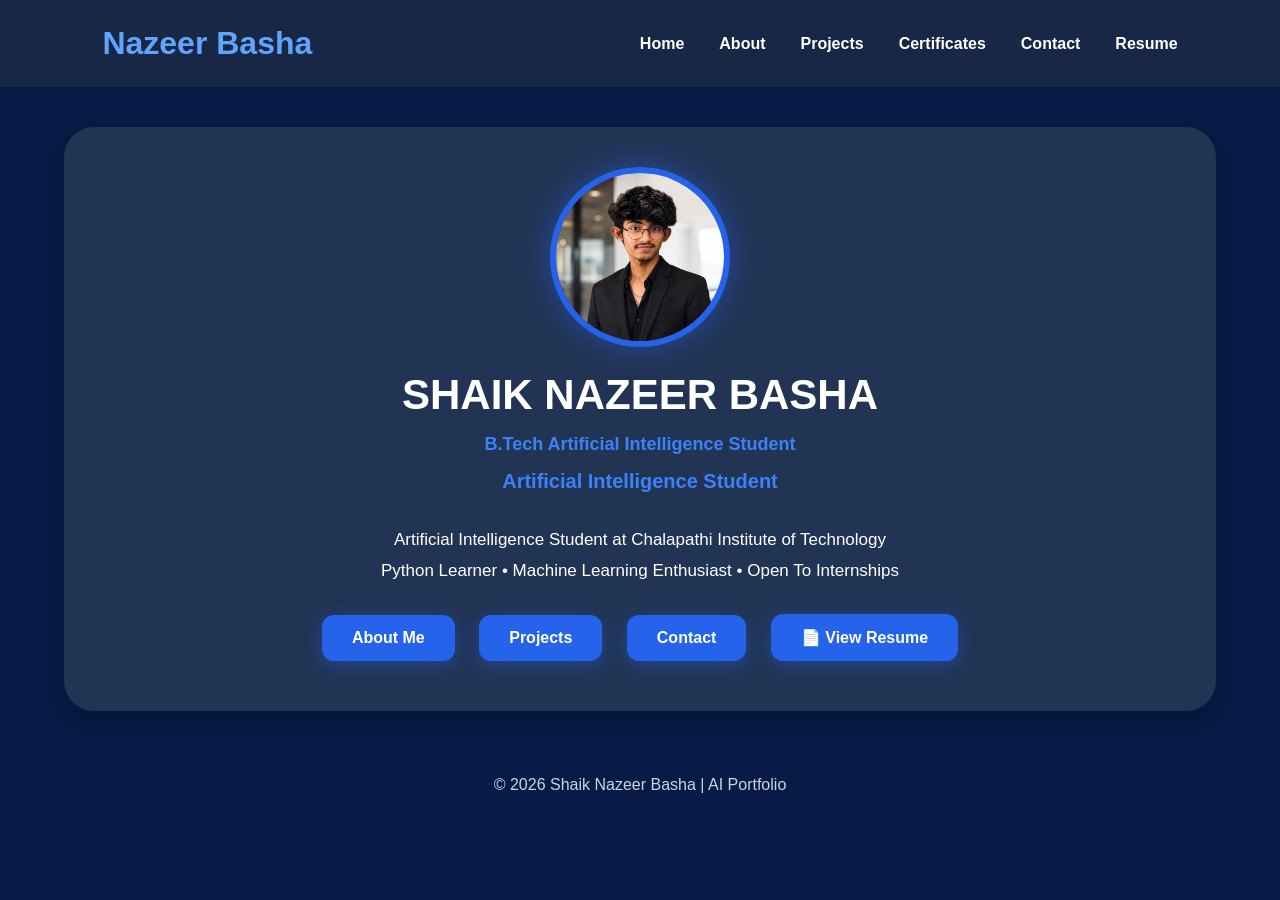
<file: index.html>
<!DOCTYPE html>
<html lang="en">
<head>
<meta charset="UTF-8">
<meta name="viewport" content="width=device-width, initial-scale=1.0">
<title>Shaik Nazeer Basha | Portfolio</title>
<link rel="stylesheet" href="style.css">
</head>

<body>

<nav class="navbar">

<div class="logo">Nazeer Basha</div>

<ul class="nav-links">
<li><a href="index.html">Home</a></li>
<li><a href="about.html">About</a></li>
<li><a href="projects.html">Projects</a></li>
<li><a href="certificates.html">Certificates</a></li>
<li><a href="contact.html">Contact</a></li>
<li><a href="resume.html">Resume</a></li>
</ul>

</nav>

<div class="container">

<div class="card center">

<img src="profile.jpg" class="profile" alt="Profile Photo">

<h1>SHAIK NAZEER BASHA</h1>

<h2>B.Tech Artificial Intelligence Student</h2>

<h3 id="typing-text">
Artificial Intelligence Student
</h3>

<p>
Artificial Intelligence Student at Chalapathi Institute of Technology
</p>

<p>
Python Learner • Machine Learning Enthusiast • Open To Internships
</p>

<br>

<a href="about.html" class="btn">
About Me
</a>

<a href="projects.html" class="btn">
Projects
</a>

<a href="contact.html" class="btn">
Contact
</a>

<a href="resume.html" class="btn">
📄 View Resume
</a>

</div>

</div>

<footer>
© 2026 Shaik Nazeer Basha | AI Portfolio
</footer>

<script>

const words = [
"Artificial Intelligence Student",
"Python Learner",
"Machine Learning Enthusiast",
"Web Developer",
"Open To Internships"
];

let i = 0;

setInterval(() => {

document.getElementById("typing-text").innerText =
words[i];

i++;

if(i >= words.length){
i = 0;
}

},2000);

</script>

</body>
</html>
</file>
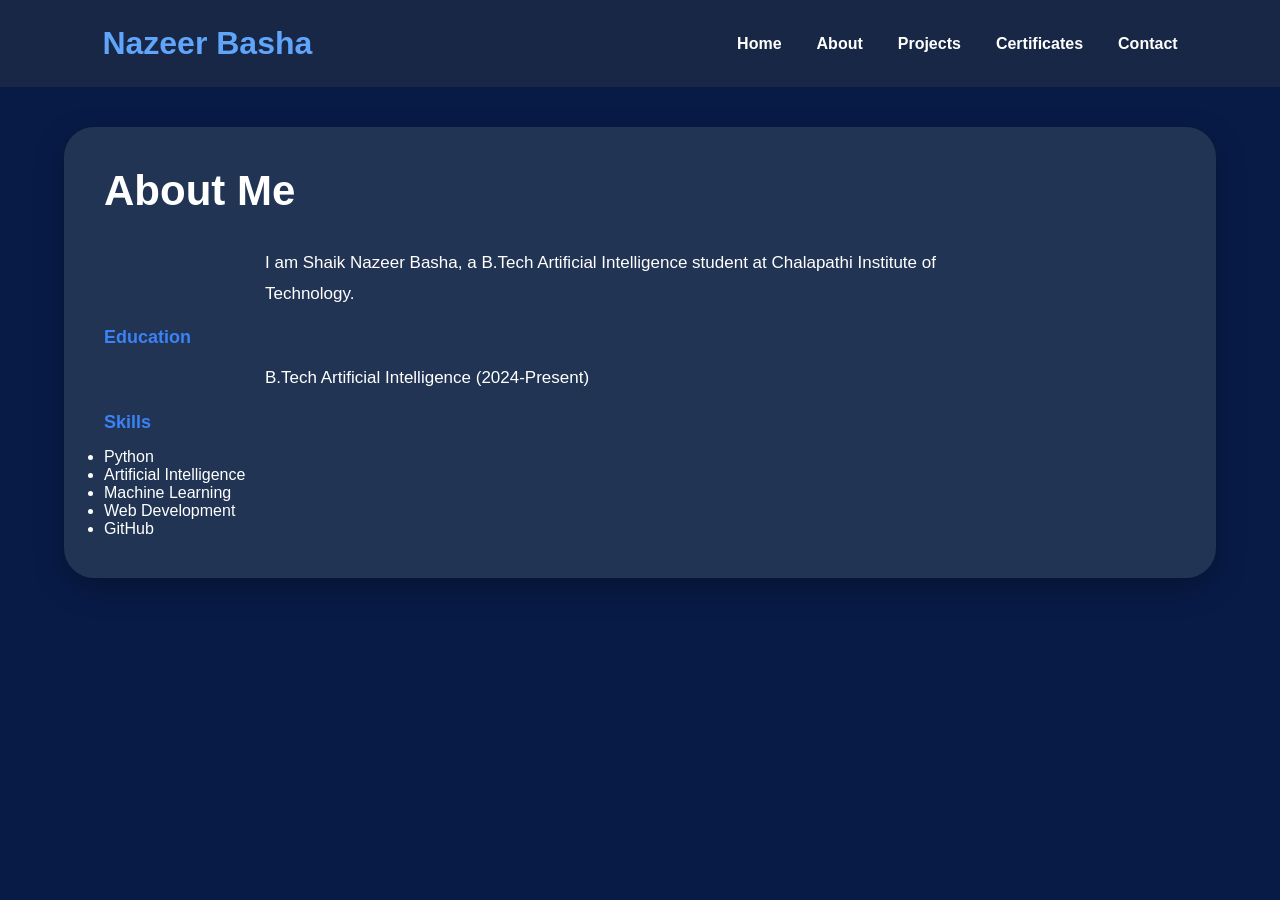
<file: about.html>
<!DOCTYPE html>
<html>
<head>
<title>About</title>
<link rel="stylesheet" href="style.css">
</head>
<body>

<nav class="navbar">
<div class="logo">Nazeer Basha</div>

<ul class="nav-links">
<li><a href="index.html">Home</a></li>
<li><a href="about.html">About</a></li>
<li><a href="projects.html">Projects</a></li>
<li><a href="certificates.html">Certificates</a></li>
<li><a href="contact.html">Contact</a></li>
</ul>
</nav>

<div class="container">

<div class="card">

<h1>About Me</h1>

<br>

<p>
I am Shaik Nazeer Basha, a B.Tech Artificial Intelligence student at
Chalapathi Institute of Technology.
</p>

<br>

<h2>Education</h2>

<p>
B.Tech Artificial Intelligence (2024-Present)
</p>

<br>

<h2>Skills</h2>

<ul>
<li>Python</li>
<li>Artificial Intelligence</li>
<li>Machine Learning</li>
<li>Web Development</li>
<li>GitHub</li>
</ul>

</div>

</div>

</body>
</html>
</file>
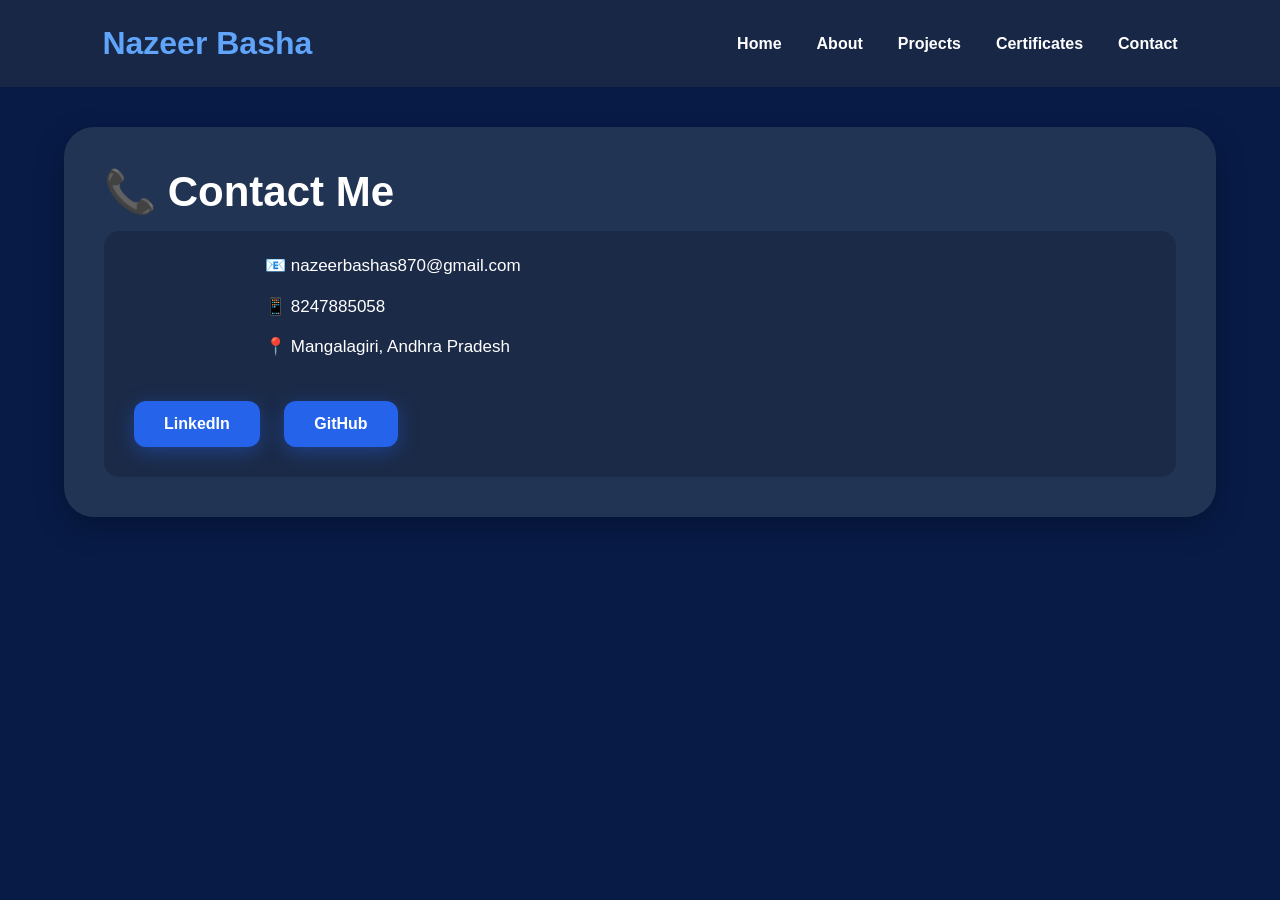
<file: contact.html>
<!DOCTYPE html>
<html>
<head>
<title>Contact</title>
<link rel="stylesheet" href="style.css">
</head>
<body>

<nav class="navbar">
<div class="logo">Nazeer Basha</div>

<ul class="nav-links">
<li><a href="index.html">Home</a></li>
<li><a href="about.html">About</a></li>
<li><a href="projects.html">Projects</a></li>
<li><a href="certificates.html">Certificates</a></li>
<li><a href="contact.html">Contact</a></li>
</ul>
</nav>

<div class="container">

<div class="card">

<h1>📞 Contact Me</h1>

<div class="contact-box">

<p>📧 nazeerbashas870@gmail.com</p>

<p>📱 8247885058</p>

<p>📍 Mangalagiri, Andhra Pradesh</p>

<br>

<a href="https://www.linkedin.com/in/shaiknazeerbasha2006" class="btn">
LinkedIn
</a>

<a href="https://github.com/shaikchinnu23-hub" class="btn">
GitHub
</a>

</div>

</div>

</div>

</body>
</html>
</file>
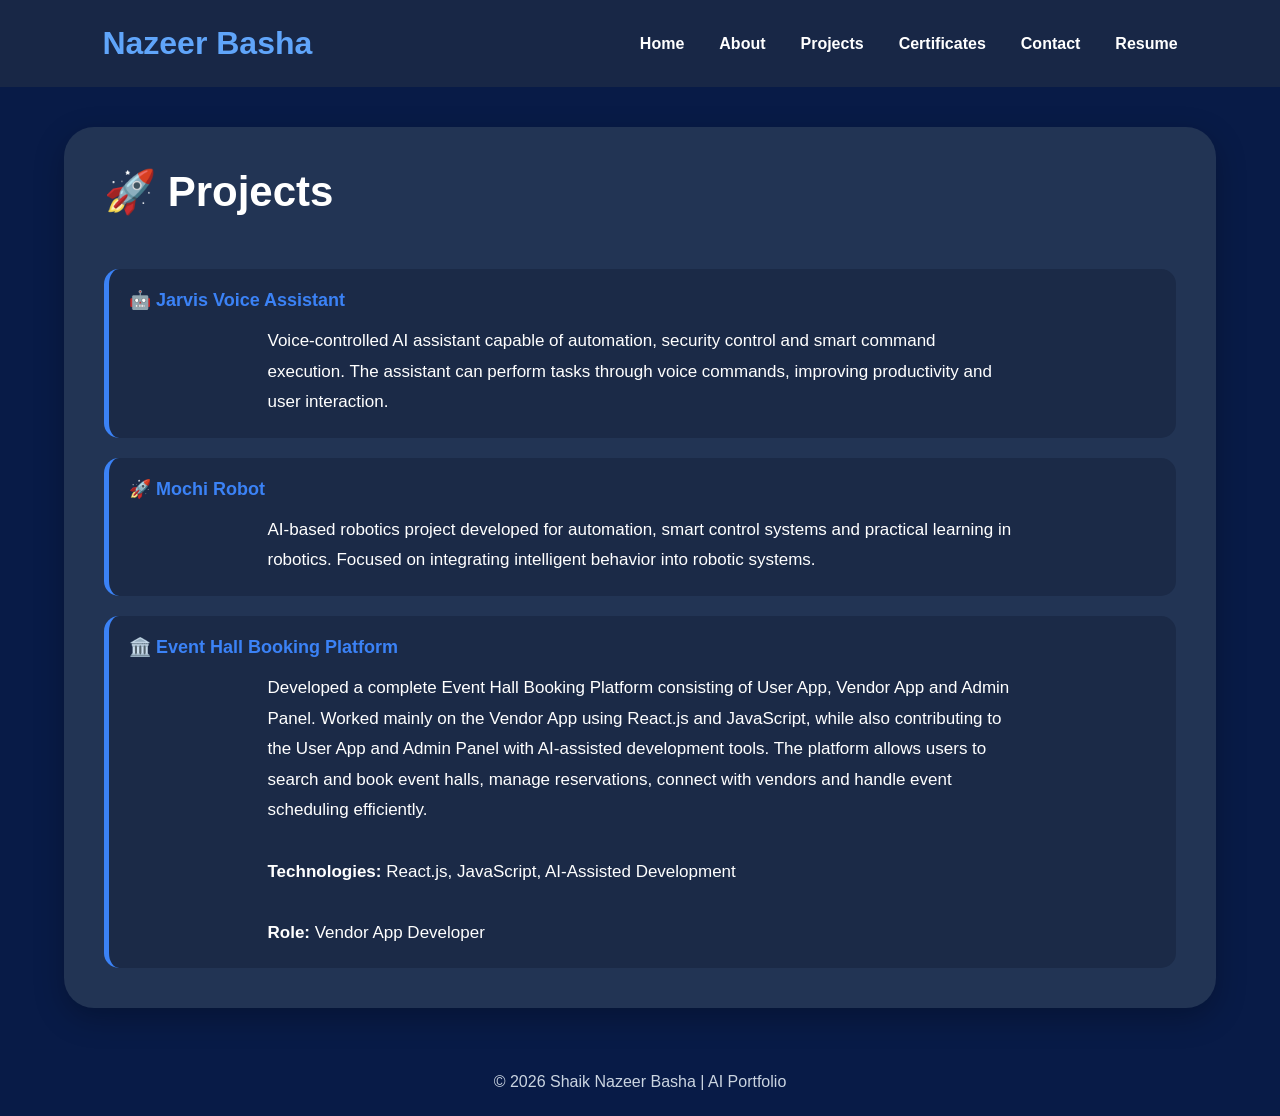
<file: projects.html>
<!DOCTYPE html>
<html>
<head>
<title>Projects</title>
<link rel="stylesheet" href="style.css">
</head>
<body>

<nav class="navbar">

<div class="logo">Nazeer Basha</div>

<ul class="nav-links">
<li><a href="index.html">Home</a></li>
<li><a href="about.html">About</a></li>
<li><a href="projects.html">Projects</a></li>
<li><a href="certificates.html">Certificates</a></li>
<li><a href="contact.html">Contact</a></li>
<li><a href="resume.html">Resume</a></li>
</ul>

</nav>

<div class="container">

<div class="card">

<h1>🚀 Projects</h1>

<br>

<div class="project">

<h2>🤖 Jarvis Voice Assistant</h2>

<p>
Voice-controlled AI assistant capable of automation,
security control and smart command execution.
The assistant can perform tasks through voice commands,
improving productivity and user interaction.
</p>

</div>

<div class="project">

<h2>🚀 Mochi Robot</h2>

<p>
AI-based robotics project developed for automation,
smart control systems and practical learning in robotics.
Focused on integrating intelligent behavior into robotic systems.
</p>

</div>

<div class="project">

<h2>🏛️ Event Hall Booking Platform</h2>

<p>
Developed a complete Event Hall Booking Platform consisting of
User App, Vendor App and Admin Panel.

Worked mainly on the Vendor App using React.js and JavaScript,
while also contributing to the User App and Admin Panel with
AI-assisted development tools.

The platform allows users to search and book event halls,
manage reservations, connect with vendors and handle event
scheduling efficiently.

<br><br>

<b>Technologies:</b>
React.js, JavaScript, AI-Assisted Development

<br><br>

<b>Role:</b>
Vendor App Developer
</p>

</div>

</div>

</div>

<footer>
© 2026 Shaik Nazeer Basha | AI Portfolio
</footer>

</body>
</html>
</file>
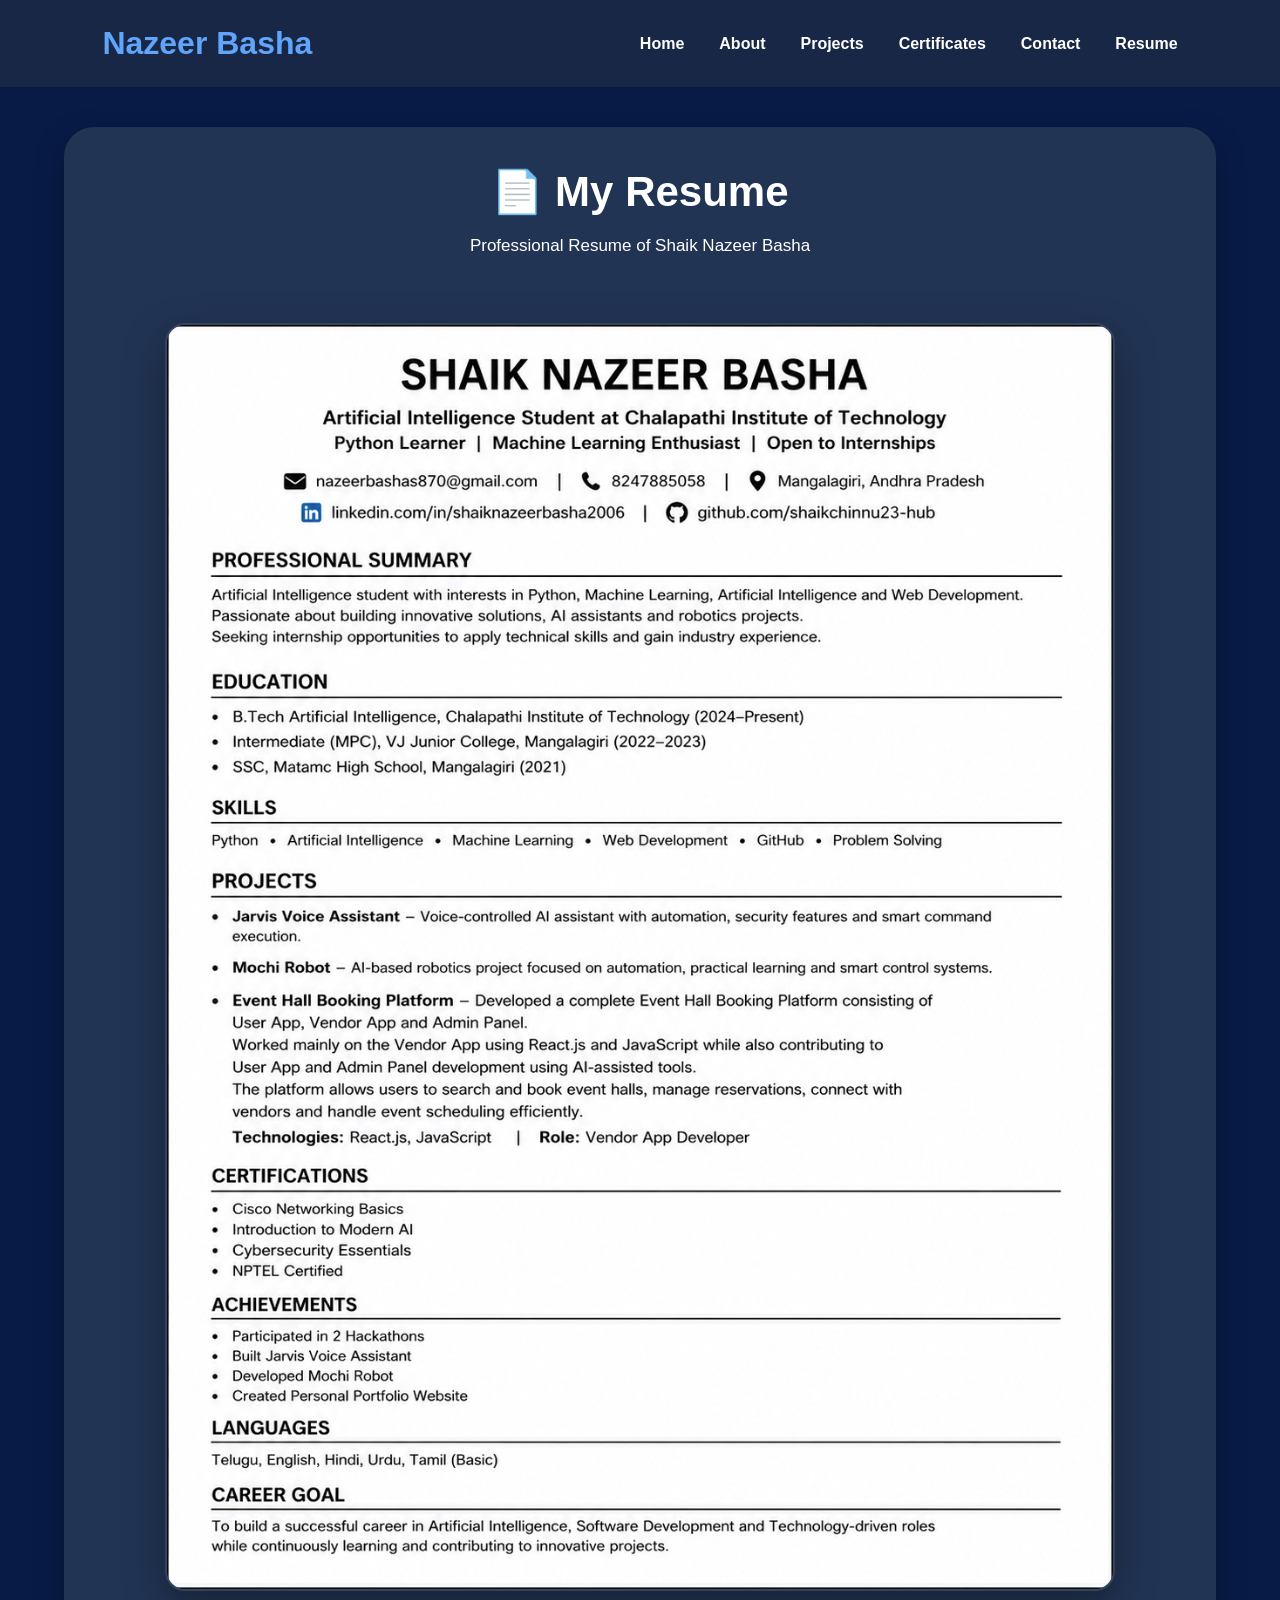
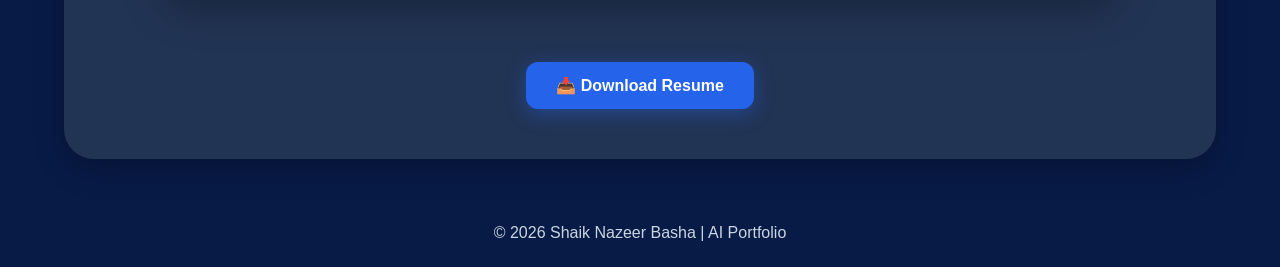
<file: resume.html>
<!DOCTYPE html>
<html lang="en">
<head>
<meta charset="UTF-8">
<meta name="viewport" content="width=device-width, initial-scale=1.0">
<title>Resume | Nazeer Basha</title>
<link rel="stylesheet" href="style.css">
</head>

<body>

<nav class="navbar">

<div class="logo">Nazeer Basha</div>

<ul class="nav-links">
<li><a href="index.html">Home</a></li>
<li><a href="about.html">About</a></li>
<li><a href="projects.html">Projects</a></li>
<li><a href="certificates.html">Certificates</a></li>
<li><a href="contact.html">Contact</a></li>
<li><a href="resume.html">Resume</a></li>
</ul>

</nav>

<div class="container">

<div class="card center">

<h1>📄 My Resume</h1>

<p>
Professional Resume of Shaik Nazeer Basha
</p>

<br><br>

<img
src="resume-preview-v2.jpg"
alt="Resume Preview"
class="resume-preview">

<br><br>

<a
href="https://github.com/shaikchinnu23-hub/shaikchinnu23-hub.github.io/raw/main/Shaik_Nazeer_Basha_Premium_Resume.pdf"
class="btn">
📥 Download Resume
</a>

</div>

</div>

<footer>
© 2026 Shaik Nazeer Basha | AI Portfolio
</footer>

</body>
</html>
</file>
<file: style.css>
*{
margin:0;
padding:0;
box-sizing:border-box;
font-family:'Segoe UI',sans-serif;
}

body{
background:#081b47;
color:white;
}

.navbar{
position:sticky;
top:0;
width:100%;
padding:25px 8%;
display:flex;
justify-content:space-between;
align-items:center;
background:#182746;
z-index:1000;
}

.logo{
font-size:32px;
font-weight:700;
color:#60a5fa;
}

.nav-links{
display:flex;
list-style:none;
gap:35px;
}

.nav-links a{
text-decoration:none;
color:white;
font-weight:600;
transition:.3s;
}

.nav-links a:hover{
color:#60a5fa;
}

.container{
width:90%;
max-width:1200px;
margin:40px auto;
}

.card{
background:#223454;
padding:40px;
border-radius:30px;
box-shadow:0 10px 30px rgba(0,0,0,.25);
}

.center{
text-align:center;
}

.profile{
width:180px;
height:180px;
border-radius:50%;
object-fit:cover;
border:6px solid #2563eb;
margin-bottom:20px;
box-shadow:0 0 30px rgba(37,99,235,.5);
}

h1{
font-size:42px;
font-weight:800;
margin-bottom:15px;
}

h2{
font-size:18px;
color:#3b82f6;
margin-bottom:15px;
}

#typing-text{
font-size:20px;
font-weight:700;
color:#3b82f6;
height:35px;
margin-bottom:20px;
}

p{
font-size:17px;
line-height:1.8;
max-width:750px;
margin:auto;
}

.btn{
display:inline-block;
margin:10px;
padding:14px 30px;
background:#2563eb;
color:white;
text-decoration:none;
border-radius:12px;
font-weight:600;
transition:.3s;
box-shadow:0 5px 20px rgba(37,99,235,.4);
}

.btn:hover{
transform:translateY(-3px);
background:#1d4ed8;
}

.project{
background:#1b2a47;
padding:20px;
border-radius:15px;
margin-top:20px;
transition:.3s;
border-left:5px solid #3b82f6;
}

.project:hover{
transform:translateY(-5px);
}

.grid{
display:grid;
grid-template-columns:repeat(auto-fit,minmax(250px,1fr));
gap:20px;
margin-top:20px;
}

.cert{
background:#1b2a47;
padding:20px;
border-radius:15px;
text-align:center;
transition:.3s;
}

.cert:hover{
transform:translateY(-5px);
}

.contact-box{
background:#1b2a47;
padding:20px;
border-radius:15px;
margin-top:15px;
}

.contact-box p{
margin-bottom:10px;
}

.resume-preview{
width:100%;
max-width:950px;
display:block;
margin:25px auto;
border-radius:20px;
box-shadow:0 15px 40px rgba(0,0,0,.35);
border:2px solid rgba(255,255,255,.08);
}

.resume-preview:hover{
transform:scale(1.01);
transition:.3s;
}

footer{
text-align:center;
padding:25px;
color:#cbd5e1;
font-size:16px;
margin-top:30px;
}

@media(max-width:768px){

.navbar{
flex-direction:column;
gap:15px;
}

.nav-links{
flex-wrap:wrap;
justify-content:center;
gap:15px;
}

.profile{
width:140px;
height:140px;
}

h1{
font-size:32px;
}

#typing-text{
font-size:18px;
}

.btn{
display:block;
margin:10px auto;
width:220px;
}

.resume-preview{
max-width:100%;
}
}
</file>
